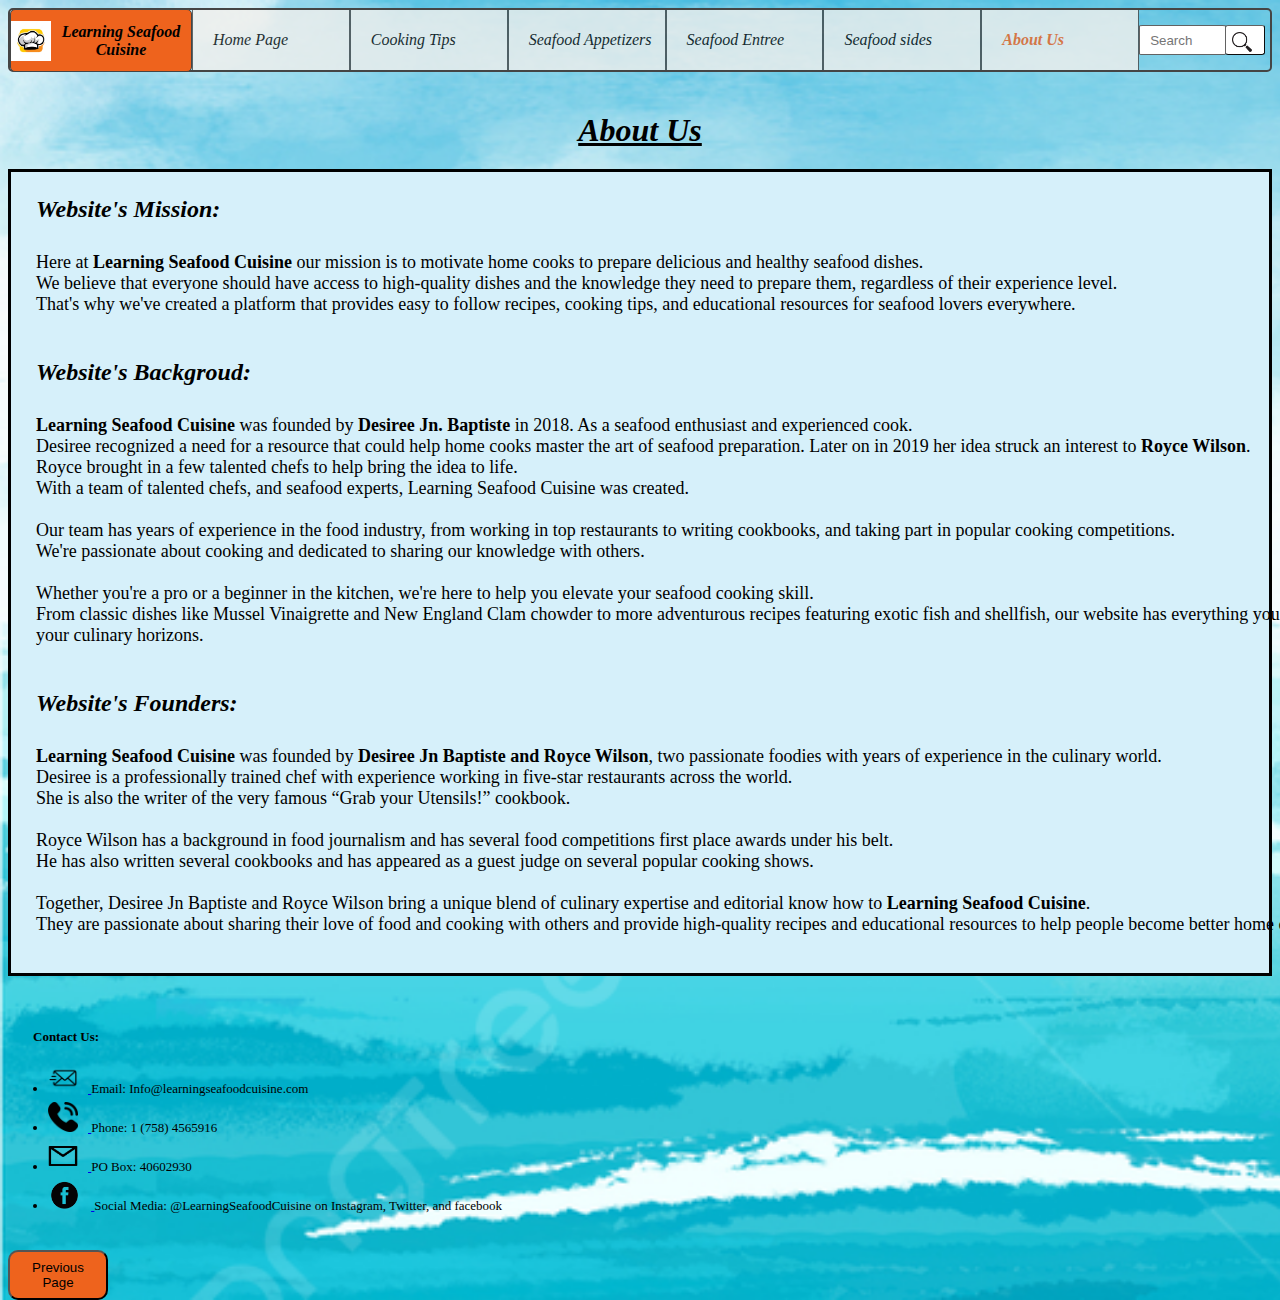
<file: html-pages/About-Us.html>
<!DOCTYPE html>

<html>


<head>
    <!-- Adding webiste name and logo to title tab (favicon help from https://www.geeksforgeeks.org/)-->
    <Title> Learning Seafood Cuisine</Title>

    <link rel="icon" href="../icons/Logo.avif" type="image/x-icon">

    <!-- Linking Learning-to-cook's stylesheet -->
    <link rel="stylesheet" href="../css-styles/Learning-to-cook.css">
</head>

<body>

    <!-- Adding the navigation bar on the top of the page and linking the pages to their headings (divs were used to create this). -->
    <div class="header">


        <div class="Learning-Seafood-Cuisine"> <img class="logo" src="../icons/Logo.avif"> Learning Seafood Cuisine
        </div>

        <div class="HeaderPages">
            <a class="header-links" href="../index.html">Home Page</a>
        </div>

        <div class="HeaderPages">
            <a class="header-links" href="Cooking-Tips.html">Cooking Tips</a>
        </div>

        <div class="HeaderPages">
            <a class="header-links" href="Seafood-Appetizers.html">Seafood Appetizers</a>
        </div>

        <div class="HeaderPages">
            <a class="header-links" href="Seafood_Entree.html">Seafood Entree</a>
        </div>

        <div class="HeaderPages">
            <a class="header-links" href="Seafood-Sides.html">Seafood sides</a>
        </div>

        <div class="HeaderPages">
            <a class="header-link-active" href="About-Us.html">About Us</a>
        </div>

        <!-- Adding a search bar and button to the end of the navigation bar, and attaching a search image -->
        <div class="search-box">
            <input class="search-bar" type="search" placeholder="Search">
            <button class="search-button"> <img class="search-icon" src="../icons/search.jpg"> </button>
        </div>
    </div>

    <!-- Adding a page heading for About us-->
    <h1 class="Page-heading"> About Us </h1>


    <div class="aboutUs">
        <!-- Adding the mission statement with page breaks (using the p and br tags) -->
        <p class="p-heading"> Website's Mission:</p>
        <p class="para"> Here at <strong>Learning Seafood Cuisine</strong> our mission is to motivate home cooks to
            prepare delicious and healthy seafood dishes. <br> We believe that everyone should have access to
            high-quality dishes and the knowledge they need to prepare them, regardless of their experience level.
            <br>That's why we've created a platform that provides easy to follow recipes, cooking tips, and educational
            resources for seafood lovers everywhere.
        </p>
        <!-- Adding the websites Background information heading using p tag -->
        <p class="p-heading">Website's Backgroud:</p>
        <p>
            <!--Adding the website's background information using pre tag to add spaces between text-->
        <pre class="para"><strong>Learning Seafood Cuisine</strong> was founded by <strong>Desiree Jn. Baptiste</strong> in 2018. As a seafood enthusiast and experienced cook.  <br>Desiree recognized a need for a resource that could help home cooks master the art of seafood preparation. Later on in 2019 her idea struck an interest to <strong>Royce Wilson</strong>. <br>Royce brought in a few talented chefs to help bring the idea to life. <br>With a team of talented chefs, and seafood experts, Learning Seafood Cuisine was created.

Our team has years of experience in the food industry, from working in top restaurants to writing cookbooks, and taking part in popular cooking competitions. <br>We're passionate about cooking and dedicated to sharing our knowledge with others.
                
Whether you're a pro or a beginner in the kitchen, we're here to help you elevate your seafood cooking skill. <br>From classic dishes like Mussel Vinaigrette and New England Clam chowder to more adventurous recipes featuring exotic fish and shellfish, our website has everything you need to expand
your culinary horizons.
</pre>
        <!-- Adding the Website's founders information -->
        <p class="p-heading">Website's Founders:</p>
        <pre class="para"><strong>Learning Seafood Cuisine</strong> was founded by <strong>Desiree Jn Baptiste and Royce Wilson</strong>, two passionate foodies with years of experience in the culinary world. <br>Desiree is a professionally trained chef with experience working in five-star restaurants across the world. <br>She is also the writer of the very famous “Grab your Utensils!” cookbook.

Royce Wilson has a background in food journalism and has several food competitions first place awards under his belt. <br>He has also written several cookbooks and has appeared as a guest judge on several popular cooking shows.
            
Together, Desiree Jn Baptiste and Royce Wilson bring a unique blend of culinary expertise and editorial know how to <strong>Learning Seafood Cuisine</strong>. <br>They are passionate about sharing their love of food and cooking with others and provide high-quality recipes and educational resources to help people become better home cooks.
</pre>


        </p>
    </div>

    <div>
        <!-- Adding the website's infomation to the bottom of the About Us page -->
        <p class="info-H"> Contact Us:
            <ul Class="page-info">
                <!-- Creating a "clickable" image to direct you to the appropriate site in a new tab -->
                <li>
                    <div>
                        <a href="mailto:info@learningseafoodcuisine.com" target="_blank"><img class="info-icon"
                                src="../icons/email.png">
                        </a>Email: Info@learningseafoodcuisine.com
                    </div>
                </li>
                <li>
                    <div> <a href="tel:17584565916" target="_blank"> <img class="info-icon" src="../icons/phone.png">
                        </a>Phone: 1 (758) 4565916</div>
                </li>
                <li>
                    <div> <a href="https://www.google.com/search?rlz=1C1GCEU_enLC995LC995&tbm=lcl&sxsrf=APwXEddNYqx7tuVM5U7M5KtulguYFEGw9g:1682538663374&q=Vieux+Fort+Post+Office&rflfq=1&num=20&stick=[base64]&ved=2ahUKEwjz2Ob6qMj-AhX7D1kFHSYrC3YQjHJ6BAh1EAs&rldimm=6995845252441875192#rlfi=hd:;si:6995845252441875192,l,ChZWaWV1eCBGb3J0IFBvc3QgT2ZmaWNlWhwYAhgDIhZ2aWV1eCBmb3J0IHBvc3Qgb2ZmaWNlkgELcG9zdF9vZmZpY2WqAT8QATIfEAEiG6y5Qru4xXvjOQz1gDLoyfXjlqvPgDSQcSRJSDIaEAIiFnZpZXV4IGZvcnQgcG9zdCBvZmZpY2U;mv:[[14.103425699999999,-60.8906852],[13.701616099999999,-61.0589713]]"
                            target="_blank"> <img class="info-icon" src="../icons/poBox2.png"> </a> PO Box: 40602930</div>
                </li>
                <li>
                    <div>
                        <a href="https://www.facebook.com/" target="_blank">
                            <img class="info-icon" src="../icons/facebook-icon.png">
                        </a>
                        Social Media: @LearningSeafoodCuisine on Instagram, Twitter, and facebook
                    </div>
                </li>
            </ul>
        </p>
    </div>



    <div>
        <!-- Adding the previous page button (because this is the last page) and links to the Seafood Sides page -->
        <button Class="previouspage-Button"> <a class="nextpage-text" href="Seafood-Sides.html"> Previous Page</a>
        </button>
    </div>

</body>

</html>
</file>
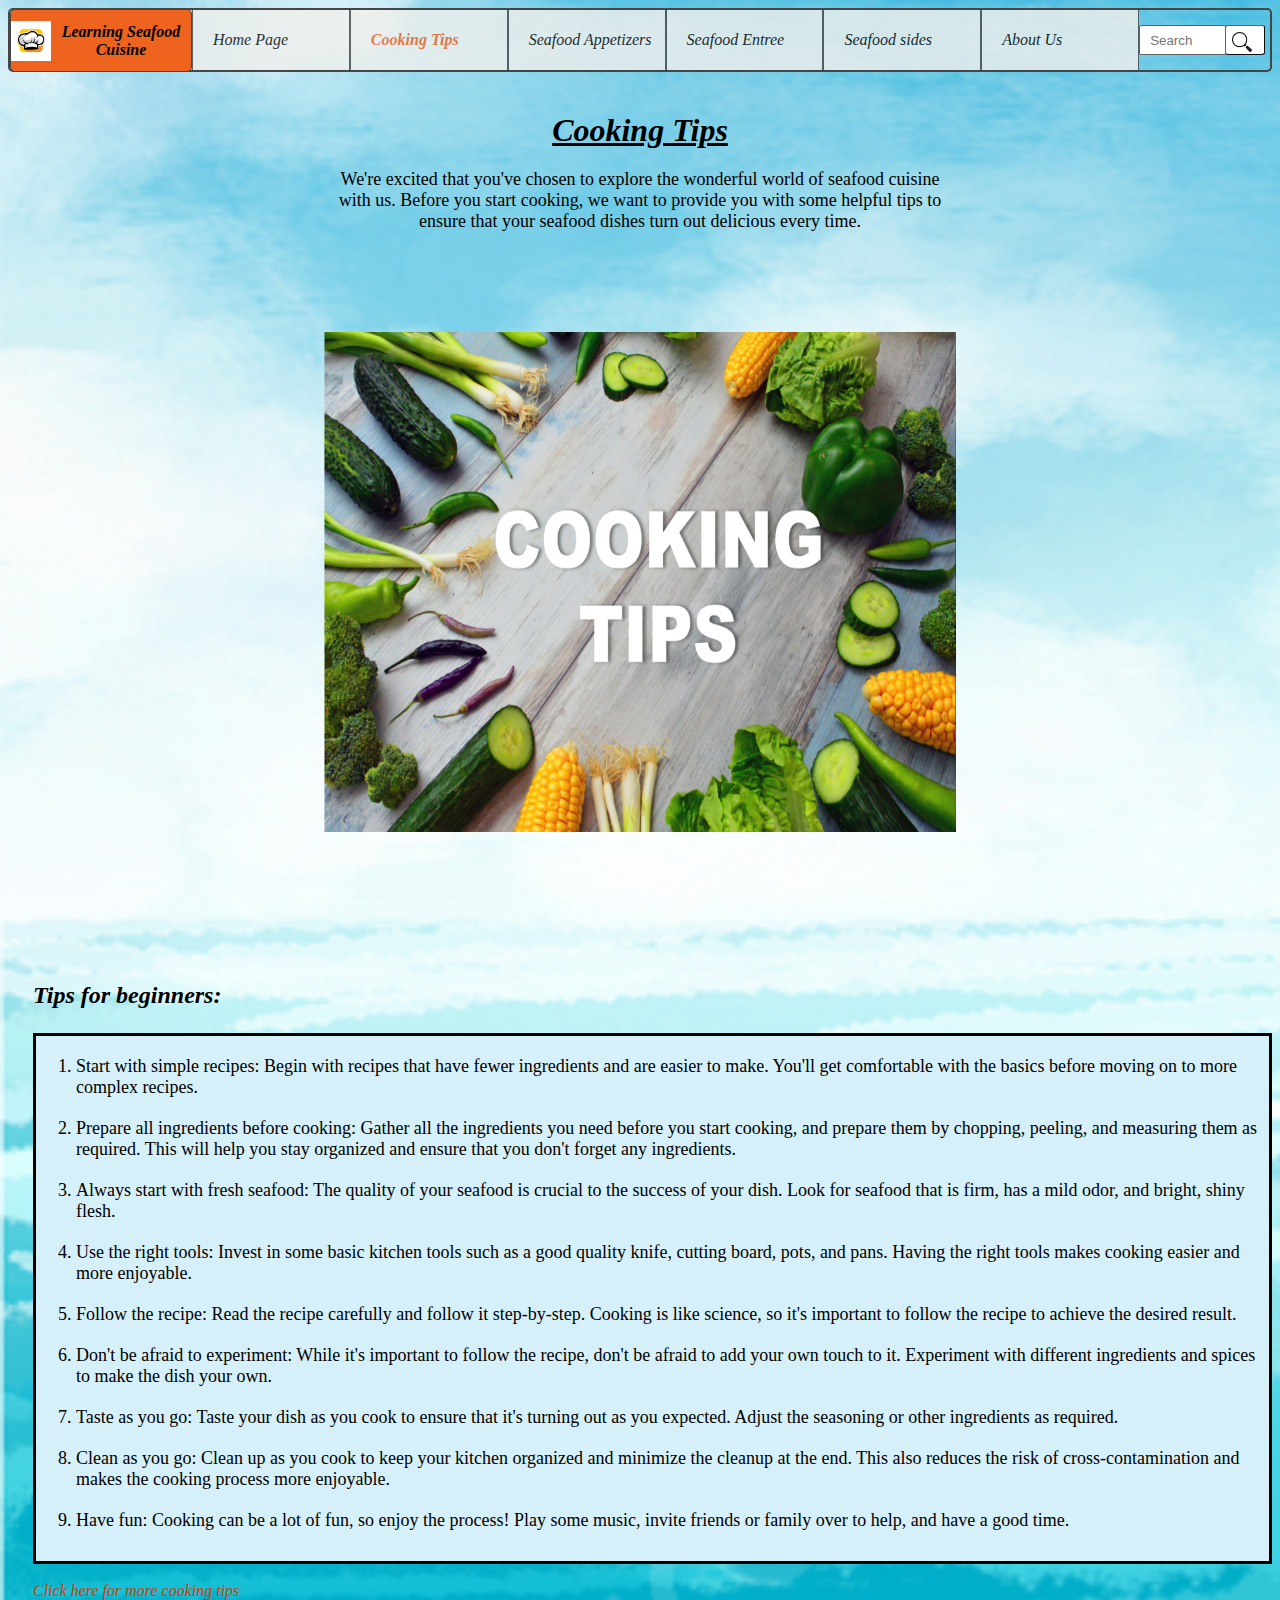
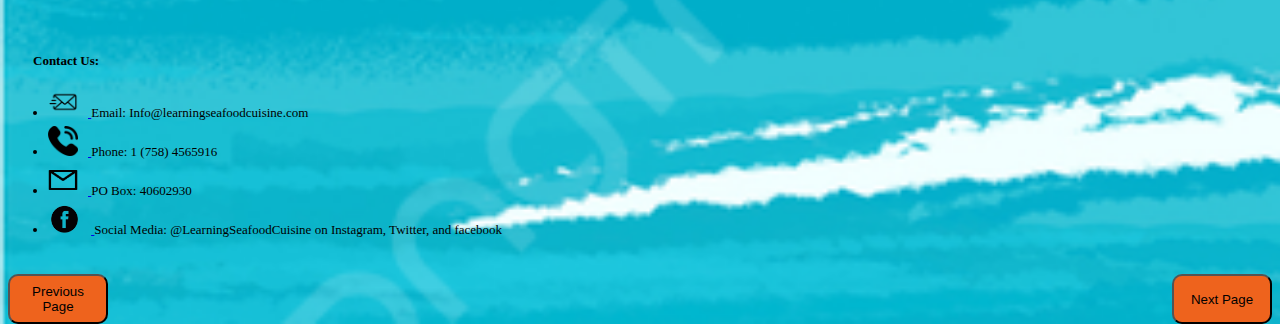
<file: html-pages/Cooking-Tips.html>
<!DOCTYPE html>

<html>


<head>
    <!-- Adding webiste name and logo to title tab (favicon help from https://www.geeksforgeeks.org/)-->
    <Title> Learning Seafood Cuisine</Title>

    <link rel="icon" href="../icons/Logo.avif" type="image/x-icon">

    <!-- linking Learning-to-cook's stylesheet -->
    <link rel="stylesheet" href="../css-styles/Learning-to-cook.css">


</head>

<body>

    <!-- Adding the navigation bar on the top of the page and linking the pages to their headings (divs were used to create this). -->
    <div class="header">


        <div class="Learning-Seafood-Cuisine"> <img class="logo" src="../icons/Logo.avif"> Learning Seafood Cuisine
        </div>

        <div class="HeaderPages">
            <a class="header-links" href="../index.html">Home Page</a>
        </div>

        <div class="HeaderPages">
            <a class="header-link-active" href="Cooking-Tips.html">Cooking Tips</a>
        </div>

        <div class="HeaderPages">
            <a class="header-links" href="Seafood-Appetizers.html">Seafood Appetizers</a>
        </div>

        <div class="HeaderPages">
            <a class="header-links" href="Seafood_Entree.html">Seafood Entree</a>
        </div>

        <div class="HeaderPages">
            <a class="header-links" href="Seafood-Sides.html">Seafood sides</a>
        </div>

        <div class="HeaderPages">
            <a class="header-links" href="About-Us.html">About Us</a>
        </div>

        <!-- Adding a search bar and button to the end of the navigation bar, and attaching a search image -->
        <div class="search-box">
            <input class="search-bar" type="search" placeholder="Search">
            <button class="search-button"> <img class="search-icon" src="../icons/search.jpg"> </button>
        </div>
    </div>

    <!-- Adding a page heading for Cooking Tips-->
    <h1 class="Page-heading"> Cooking Tips </h1>

    <div class="CT-page">

        <div>
            <!-- Adding a Welcome message to the page, class is called welcome message -->
            <p class="Welcome-message"> We're excited that you've chosen to explore the wonderful world of seafood
                cuisine with us. Before you start cooking, we want to provide you with some helpful tips to ensure that
                your seafood dishes turn out delicious every time.</p>
        </div>

        <div>
            <!-- Adding cooking tips picture to the page -->
            <img class="CT-IMGs" src="../icons/Ctips-icon.png">
        </div>

        <div>
            <!-- List of cooking tips heading -->
            <p class="p-heading">Tips for beginners:</p>
            <!-- Adding the tips to the page using an ordered list tag and li tag to add numbering to the tips -->
            <ol class="tips">
                <li class="li">Start with simple recipes: Begin with recipes that have fewer ingredients and are easier
                    to make. You'll get comfortable with the basics before moving on to more complex recipes.</li>
                <li class="li">Prepare all ingredients before cooking: Gather all the ingredients you need before you
                    start cooking, and prepare them by chopping, peeling, and measuring them as required. This will help
                    you stay organized and ensure that you don't forget any ingredients.</li>
                <li class="li"> Always start with fresh seafood: The quality of your seafood is crucial to the success
                    of your dish. Look for seafood that is firm, has a mild odor, and bright, shiny flesh.</li>
                <li class="li">Use the right tools: Invest in some basic kitchen tools such as a good quality knife,
                    cutting board, pots, and pans. Having the right tools makes cooking easier and more enjoyable. </li>
                <li class="li"> Follow the recipe: Read the recipe carefully and follow it step-by-step. Cooking is like
                    science, so it's important to follow the recipe to achieve the desired result.</li>
                <li class="li">Don't be afraid to experiment: While it's important to follow the recipe, don't be afraid
                    to add your own touch to it. Experiment with different ingredients and spices to make the dish your
                    own.</li>
                <li class="li"> Taste as you go: Taste your dish as you cook to ensure that it's turning out as you
                    expected. Adjust the seasoning or other ingredients as required.</li>
                <li class="li">Clean as you go: Clean up as you cook to keep your kitchen organized and minimize the
                    cleanup at the end. This also reduces the risk of cross-contamination and makes the cooking process
                    more enjoyable.</li>
                <li class="li">Have fun: Cooking can be a lot of fun, so enjoy the process! Play some music, invite
                    friends or family over to help, and have a good time.</li>
            </ol>

            <!-- Linking the alert script for external website -->
            <script src="../scripts/Alert"></script>
            <!-- Adding the more tips website page (https://www.johnsoulesfoods.com/blog/cooking-tips-for-beginners/) to the cooking tips webpage -->
            <a onclick="newPage()" class="more-tips"
                href="https://www.johnsoulesfoods.com/blog/cooking-tips-for-beginners/" target="_blank"> Click here for
                more cooking tips</a>

            <!-- Adding the website's infomation to the bottom of the cooking tips page -->
            <p class="info-H"> Contact Us:
            <ul Class="page-info">
                <!-- Creating a "clickable" image to direct you to the appropriate site in a new tab -->
                <li>
                    <div>
                        <a href="mailto:info@learningseafoodcuisine.com" target="_blank"><img class="info-icon"
                                src="../icons/email.png">
                        </a>Email: Info@learningseafoodcuisine.com
                    </div>
                </li>
                <li>
                    <div> <a href="tel:17584565916" target="_blank"> <img class="info-icon" src="../icons/phone.png">
                        </a>Phone: 1 (758) 4565916</div>
                </li>
                <li>
                    <div> <a href="https://www.google.com/search?rlz=1C1GCEU_enLC995LC995&tbm=lcl&sxsrf=APwXEddNYqx7tuVM5U7M5KtulguYFEGw9g:1682538663374&q=Vieux+Fort+Post+Office&rflfq=1&num=20&stick=[base64]&ved=2ahUKEwjz2Ob6qMj-AhX7D1kFHSYrC3YQjHJ6BAh1EAs&rldimm=6995845252441875192#rlfi=hd:;si:6995845252441875192,l,ChZWaWV1eCBGb3J0IFBvc3QgT2ZmaWNlWhwYAhgDIhZ2aWV1eCBmb3J0IHBvc3Qgb2ZmaWNlkgELcG9zdF9vZmZpY2WqAT8QATIfEAEiG6y5Qru4xXvjOQz1gDLoyfXjlqvPgDSQcSRJSDIaEAIiFnZpZXV4IGZvcnQgcG9zdCBvZmZpY2U;mv:[[14.103425699999999,-60.8906852],[13.701616099999999,-61.0589713]]"
                            target="_blank"> <img class="info-icon" src="../icons/poBox2.png"> </a> PO Box: 40602930
                    </div>
                </li>
                <li>
                    <div>
                        <a href="https://www.facebook.com/" target="_blank">
                            <img class="info-icon" src="../icons/facebook-icon.png">
                        </a>
                        Social Media: @LearningSeafoodCuisine on Instagram, Twitter, and facebook
                    </div>
                </li>
            </ul>
            </p>
        </div>


        <!-- Adding the nextpage and previouspage button and link to the cooking tips page -->
        <button Class="previouspage-Button"> <a class="nextpage-text" href="../index.html"> Previous Page</a> </button>
        <button Class="nextpage-Button"> <a class="nextpage-text" href="Seafood-Appetizers.html"> Next Page</a>
        </button>
    </div>
</body>

</html>
</file>
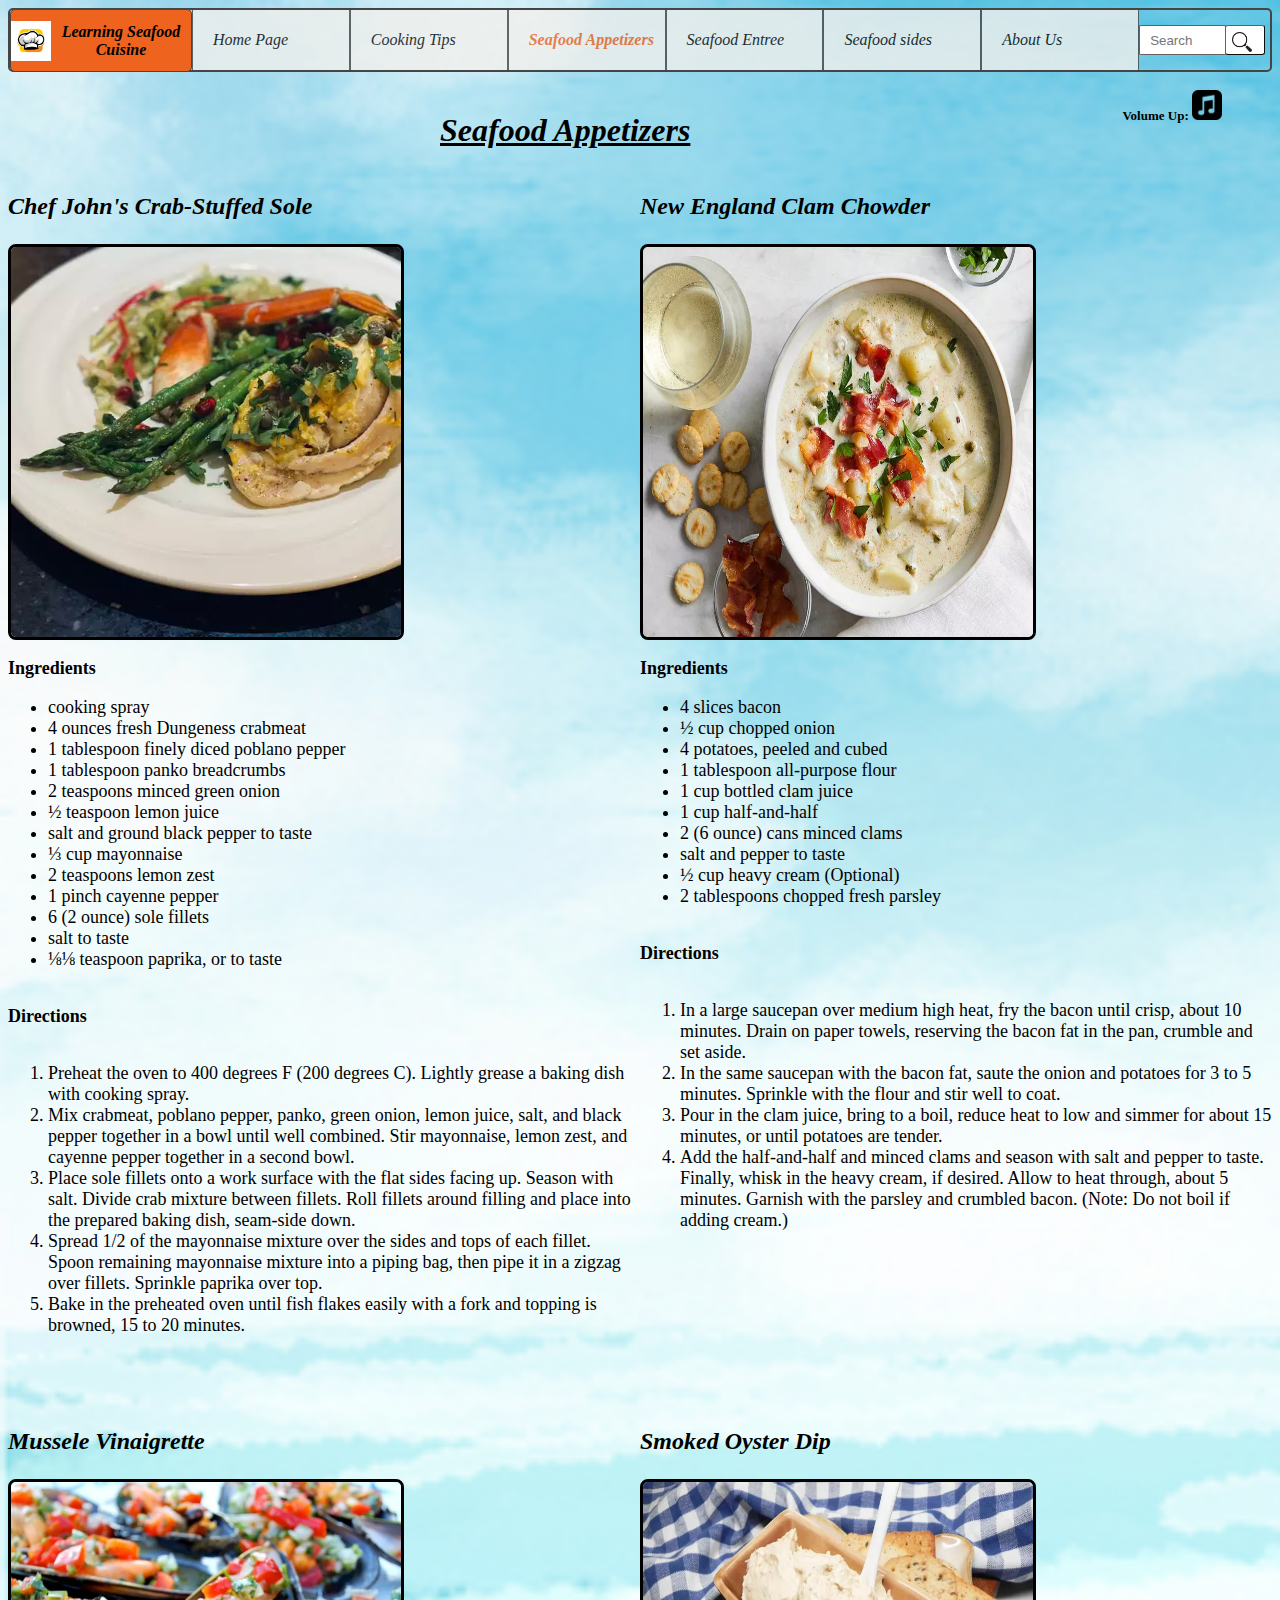
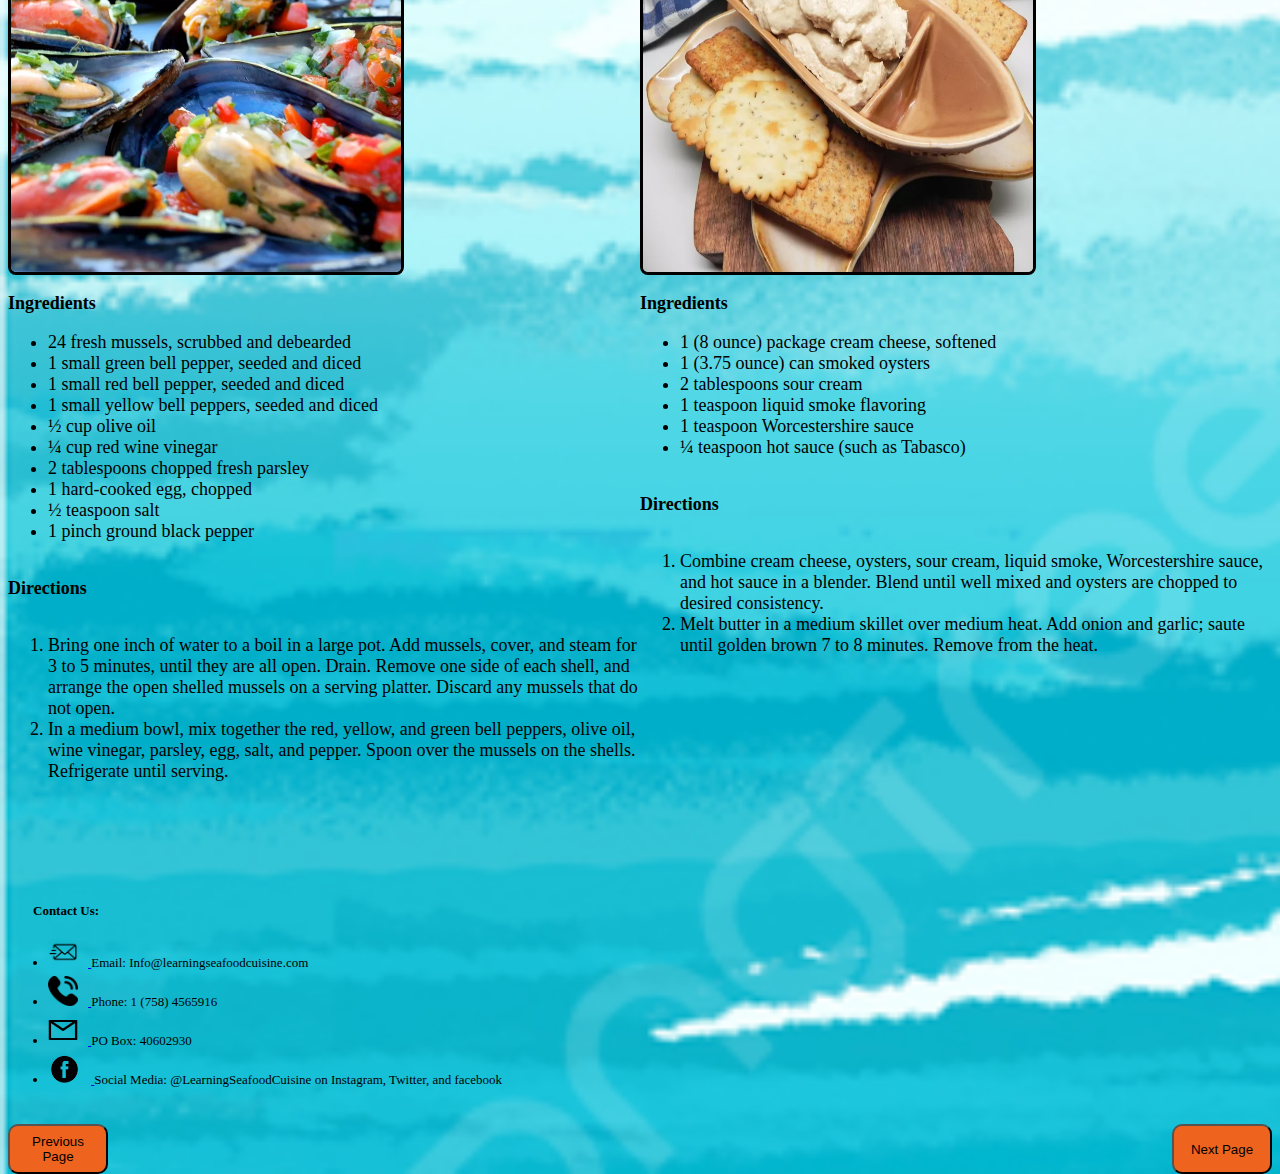
<file: html-pages/Seafood-Appetizers.html>
<!DOCTYPE html>

<html>


<head>
    <!-- Adding webiste name and logo to title tab (favicon help from https://www.geeksforgeeks.org/) -->
    <Title> Learning Seafood Cuisine</Title>

    <link rel="icon" href="../icons/Logo.avif" type="image/x-icon">

    <!-- Adding Learning-to-cook's stylesheet -->
    <link rel="stylesheet" href="../css-styles/Learning-to-cook.css">

</head>

<!--Adding audio to the recipe page that starts when the page is clicked-->
<body onclick="document.getElementById('audio').play()">

    <!-- Adding the audio to the page. Also setting the audio controller to be hidden and loop when the song ends-->
    <audio autoplay hidden loop id="audio">
        <source src="../media/for-food-99185.mp3" type="audio/mpeg" />
    </audio>
    <nav>
        <!-- Adding the navigation bar on the top of the page and linking the pages to their headings (divs were used to create this). -->
        <div class="header">


            <div class="Learning-Seafood-Cuisine"> <img class="logo" src="../icons/Logo.avif"> Learning Seafood Cuisine
            </div>

            <div class="HeaderPages">
                <a class="header-links" href="../index.html">Home Page</a>
            </div>

            <div class="HeaderPages">
                <a class="header-links" href="Cooking-Tips.html">Cooking Tips</a>
            </div>

            <div class="HeaderPages">
                <a class="header-link-active" href="Seafood-Appetizers.html">Seafood Appetizers</a>
            </div>

            <div class="HeaderPages">
                <a class="header-links" href="Seafood_Entree.html">Seafood Entree</a>
            </div>

            <div class="HeaderPages">
                <a class="header-links" href="Seafood-Sides.html">Seafood sides</a>
            </div>

            <div class="HeaderPages">
                <a class="header-links" href="About-Us.html">About Us</a>
            </div>

            <!-- Adding a search bar and button to the end of the navigation bar, and attaching a search image -->
            <div class="search-box">
                <input class="search-bar" type="search" placeholder="Search">
                <button class="search-button"> <img class="search-icon" src="../icons/search.jpg"> </button>
            </div>
        </div>
    </nav>
    <!--Music indicator messgae-->
    <p class="music"> Volume Up:   <img class="info-icon" src="../icons/music-icon6.png"></p>
    
    <!-- Adding a page heading for the Seafood appetizers -->
    <h1 class="Page-heading"> Seafood Appetizers </h1>

    <!-- Creating the div box to place all recipes on the appetizers page, and creating an id to get the recipes from the javascript code-->
    <div id="appetizers_recipies" class="all_recipies">
        <!--Adding the div to arrange all recipes in rows-->
        <div class="First-Row">
            <!--Creating a div to hold the recipe text-->
            <div class="recipe">

            </div>
        </div>
    </div>
    <!-- Linking my javascript page with all the recipes -->
    <script src="../scripts/appetizers.js"></script>

    <!-- Adding the contact information at the bottom of the page -->
    <p class="info-H"> Contact Us:
    <ul Class="page-info">
        <!-- Creating a "clickable" image to direct you to the appropriate site in a new tab -->
        <li>
            <div>
                <a href="mailto:info@learningseafoodcuisine.com" target="_blank"><img class="info-icon"
                        src="../icons/email.png">
                </a>Email: Info@learningseafoodcuisine.com
            </div>
        </li>
        <li>
            <div> <a href="tel:17584565916" target="_blank"> <img class="info-icon" src="../icons/phone.png">
                </a>Phone: 1 (758) 4565916</div>
        </li>
        <li>
            <div> <a href="https://www.google.com/search?rlz=1C1GCEU_enLC995LC995&tbm=lcl&sxsrf=APwXEddNYqx7tuVM5U7M5KtulguYFEGw9g:1682538663374&q=Vieux+Fort+Post+Office&rflfq=1&num=20&stick=[base64]&ved=2ahUKEwjz2Ob6qMj-AhX7D1kFHSYrC3YQjHJ6BAh1EAs&rldimm=6995845252441875192#rlfi=hd:;si:6995845252441875192,l,ChZWaWV1eCBGb3J0IFBvc3QgT2ZmaWNlWhwYAhgDIhZ2aWV1eCBmb3J0IHBvc3Qgb2ZmaWNlkgELcG9zdF9vZmZpY2WqAT8QATIfEAEiG6y5Qru4xXvjOQz1gDLoyfXjlqvPgDSQcSRJSDIaEAIiFnZpZXV4IGZvcnQgcG9zdCBvZmZpY2U;mv:[[14.103425699999999,-60.8906852],[13.701616099999999,-61.0589713]]"
                    target="_blank"> <img class="info-icon" src="../icons/poBox2.png"> </a> PO Box: 40602930</div>
        </li>
        <li>
            <div>
                <a href="https://www.facebook.com/" target="_blank">
                    <img class="info-icon" src="../icons/facebook-icon.png">
                </a>
                Social Media: @LearningSeafoodCuisine on Instagram, Twitter, and facebook
            </div>
        </li>
    </ul>
    </p>

    <!-- Adding the next and previous page buttons at the bottom of the page-->
    <div>
        <button Class="previouspage-Button"> <a class="nextpage-text" href="Cooking-Tips.html"> Previous Page</a>
        </button>
        <button Class="nextpage-Button"> <a class="nextpage-text" href="Seafood_Entree.html"> Next Page</a> </button>
    </div>

</body>

</html>
</file>
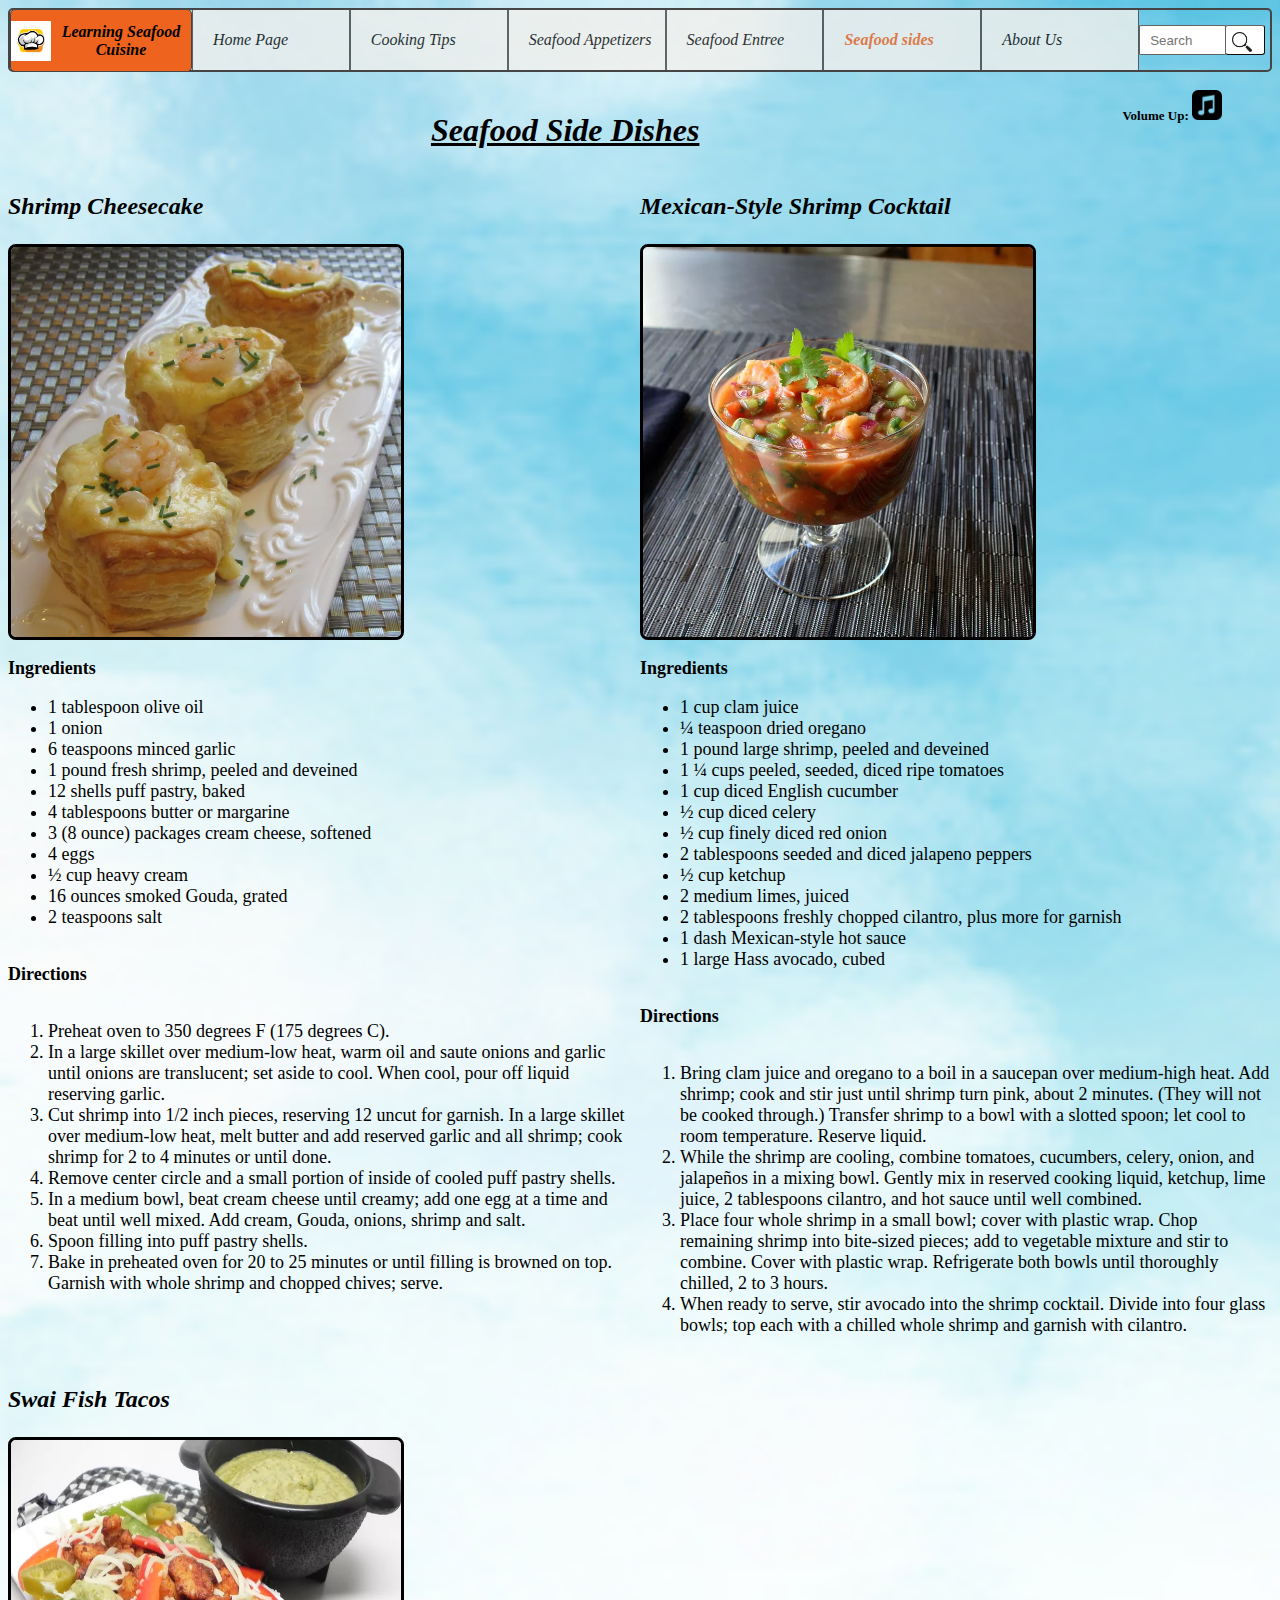
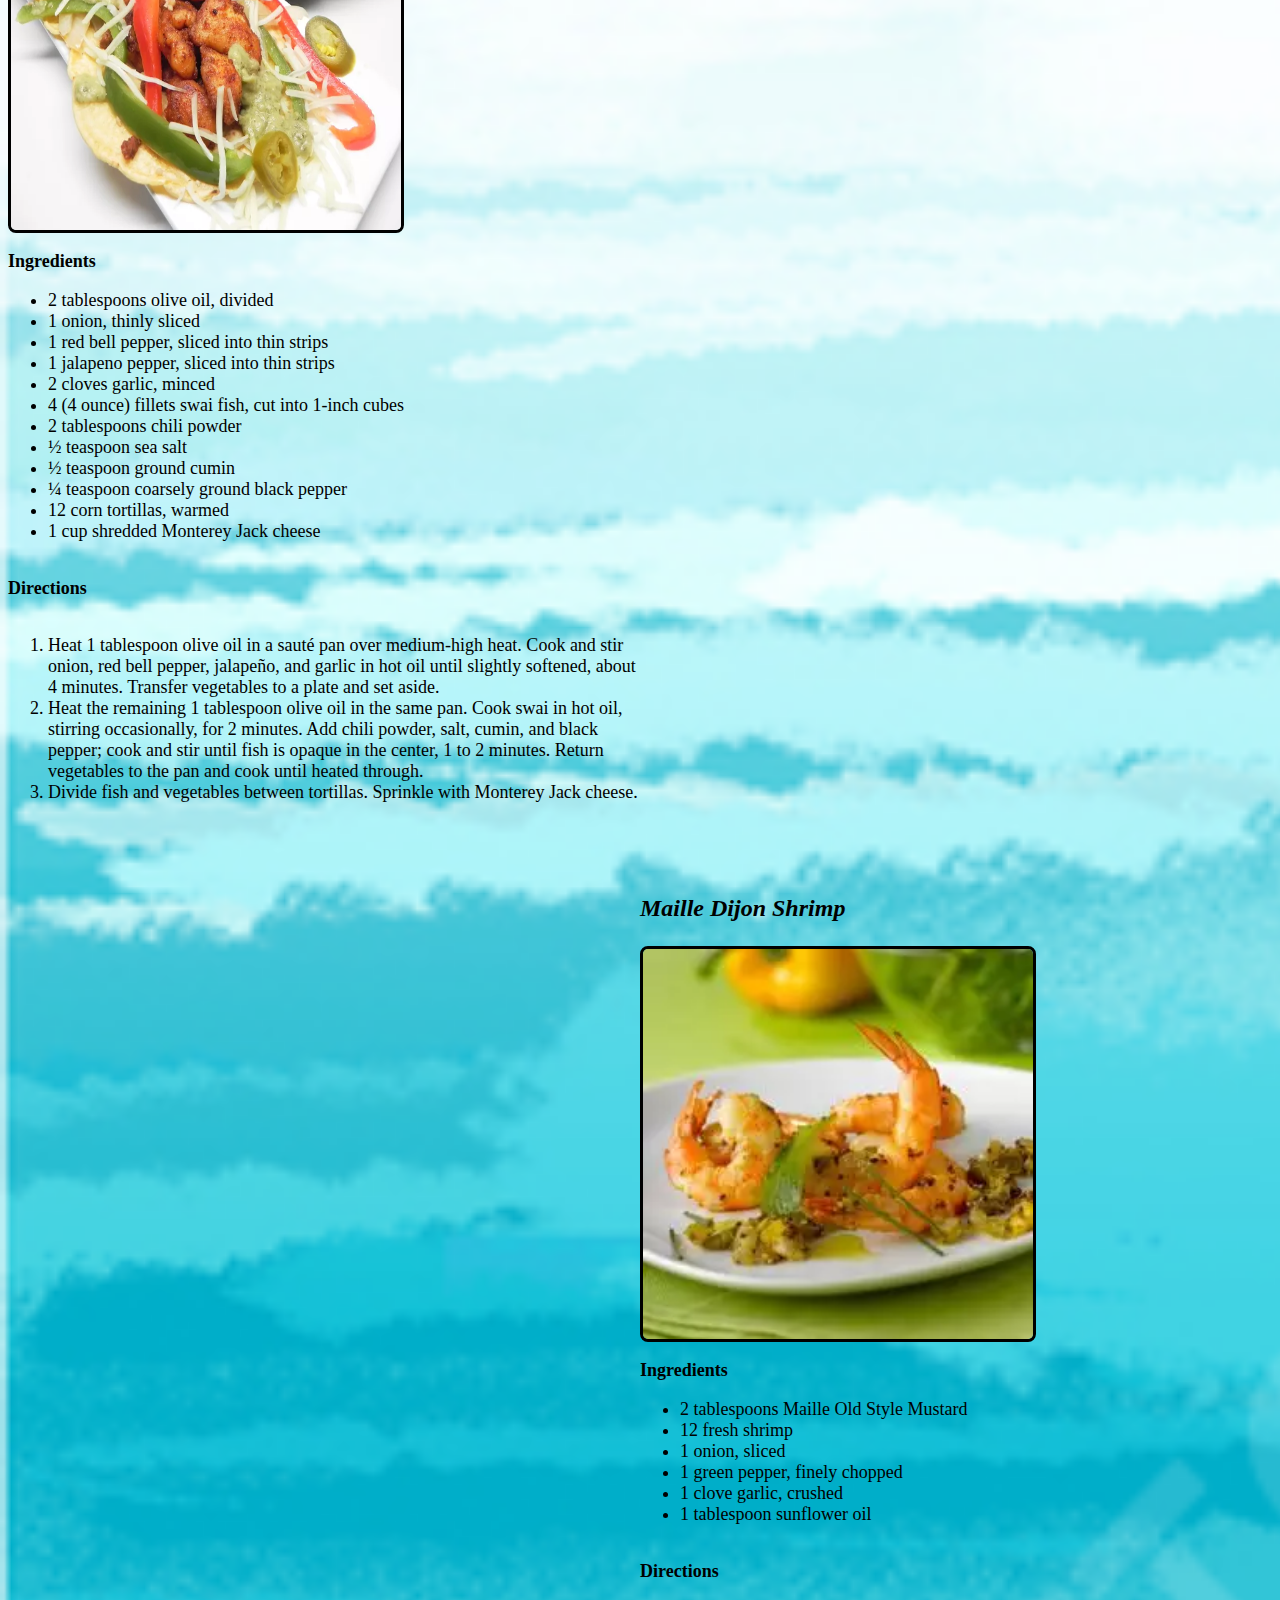
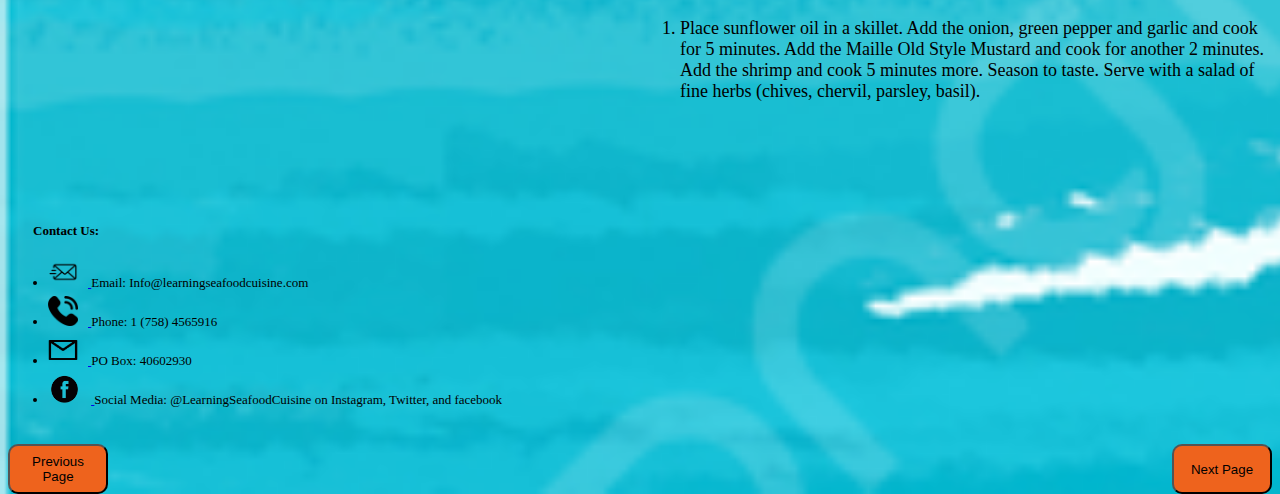
<file: html-pages/Seafood-Sides.html>
<!DOCTYPE html>

<html>


<head>
    <!-- Adding webiste name and logo to title tab (favicon help from https://www.geeksforgeeks.org/) -->
    <Title> Learning Seafood Cuisine</Title>

    <link rel="icon" href="../icons/Logo.avif" type="image/x-icon">

    <!-- Adding Learning-to-cook's stylesheet -->
    <link rel="stylesheet" href="../css-styles/Learning-to-cook.css">

</head>

<!--Adding audio to the recipe page that starts when the page is clicked-->
<body onclick="document.getElementById('audio').play()">

    <!-- Adding the audio to the page. Also setting the audio controller to be hidden and loop when the song ends-->
    <audio autoplay hidden loop id="audio">
        <source src="../media/for-food-99185.mp3" type="audio/mpeg" />
    </audio>
    <nav>
        <!-- Adding the navigation bar on the top of the page and linking the pages to their headings (divs were used to create this). -->
        <div class="header">


            <div class="Learning-Seafood-Cuisine"> <img class="logo" src="../icons/Logo.avif"> Learning Seafood Cuisine
            </div>

            <div class="HeaderPages">
                <a class="header-links" href="../index.html">Home Page</a>
            </div>

            <div class="HeaderPages">
                <a class="header-links" href="Cooking-Tips.html">Cooking Tips</a>
            </div>

            <div class="HeaderPages">
                <a class="header-links" href="Seafood-Appetizers.html">Seafood Appetizers</a>
            </div>

            <div class="HeaderPages">
                <a class="header-links" href="Seafood_Entree.html">Seafood Entree</a>
            </div>

            <div class="HeaderPages">
                <a class="header-link-active" href="Seafood-Sides.html">Seafood sides</a>
            </div>

            <div class="HeaderPages">
                <a class="header-links" href="About-Us.html">About Us</a>
            </div>

            <!-- Adding a search bar and button to the end of the navigation bar, and attaching a search image -->
            <div class="search-box">
                <input class="search-bar" type="search" placeholder="Search">
                <button class="search-button"> <img class="search-icon" src="../icons/search.jpg"> </button>
            </div>
        </div>
    </nav>

    <!--Music indicator messgae-->
    <p class="music"> Volume Up:   <img class="info-icon" src="../icons/music-icon6.png"></p>
    
    <!-- Adding a page heading for the Seafood Side Dishes -->
    <h1 class="Page-heading"> Seafood Side Dishes </h1>

    <!-- Creating the div box to place all recipes on the Side Dishes page, and creating an id to get the recipes from the javascript code-->
    <div id="side_recipies" class="all_recipies">
        <!--Adding the div to arrange all recipes in rows-->
        <div class="First-Row">
            <!--Creating a div to hold the recipe text-->
            <div class="recipe">

            </div>
        </div>
    </div>

    <!-- Linking my javascript page with all the recipes -->
    <script src="../scripts/sides.js"></script>

    <!-- Adding the contact information at the bottom of the page -->
    <p class="info-H"> Contact Us:
    <ul Class="page-info">
        <!-- Creating a "clickable" image to direct you to the appropriate site in a new tab -->
        <li>
            <div>
                <a href="mailto:info@learningseafoodcuisine.com" target="_blank"><img class="info-icon"
                        src="../icons/email.png">
                </a>Email: Info@learningseafoodcuisine.com
            </div>
        </li>
        <li>
            <div> <a href="tel:17584565916" target="_blank"> <img class="info-icon" src="../icons/phone.png">
                </a>Phone: 1 (758) 4565916</div>
        </li>
        <li>
            <div> <a href="https://www.google.com/search?rlz=1C1GCEU_enLC995LC995&tbm=lcl&sxsrf=APwXEddNYqx7tuVM5U7M5KtulguYFEGw9g:1682538663374&q=Vieux+Fort+Post+Office&rflfq=1&num=20&stick=[base64]&ved=2ahUKEwjz2Ob6qMj-AhX7D1kFHSYrC3YQjHJ6BAh1EAs&rldimm=6995845252441875192#rlfi=hd:;si:6995845252441875192,l,ChZWaWV1eCBGb3J0IFBvc3QgT2ZmaWNlWhwYAhgDIhZ2aWV1eCBmb3J0IHBvc3Qgb2ZmaWNlkgELcG9zdF9vZmZpY2WqAT8QATIfEAEiG6y5Qru4xXvjOQz1gDLoyfXjlqvPgDSQcSRJSDIaEAIiFnZpZXV4IGZvcnQgcG9zdCBvZmZpY2U;mv:[[14.103425699999999,-60.8906852],[13.701616099999999,-61.0589713]]"
                    target="_blank"> <img class="info-icon" src="../icons/poBox2.png"> </a> PO Box: 40602930</div>
        </li>
        <li>
            <div>
                <a href="https://www.facebook.com/" target="_blank">
                    <img class="info-icon" src="../icons/facebook-icon.png">
                </a>
                Social Media: @LearningSeafoodCuisine on Instagram, Twitter, and facebook
            </div>
        </li>
    </ul>
    </p>

    <!-- Adding the next and previous page buttons at the bottom of the page-->
    <div>
        <button Class="previouspage-Button"> <a class="nextpage-text" href="Seafood_Entree.html"> Previous Page</a>
        </button>
        <button Class="nextpage-Button"> <a class="nextpage-text" href="About-Us.html"> Next Page</a> </button>
    </div>

</body>

</html>
</file>
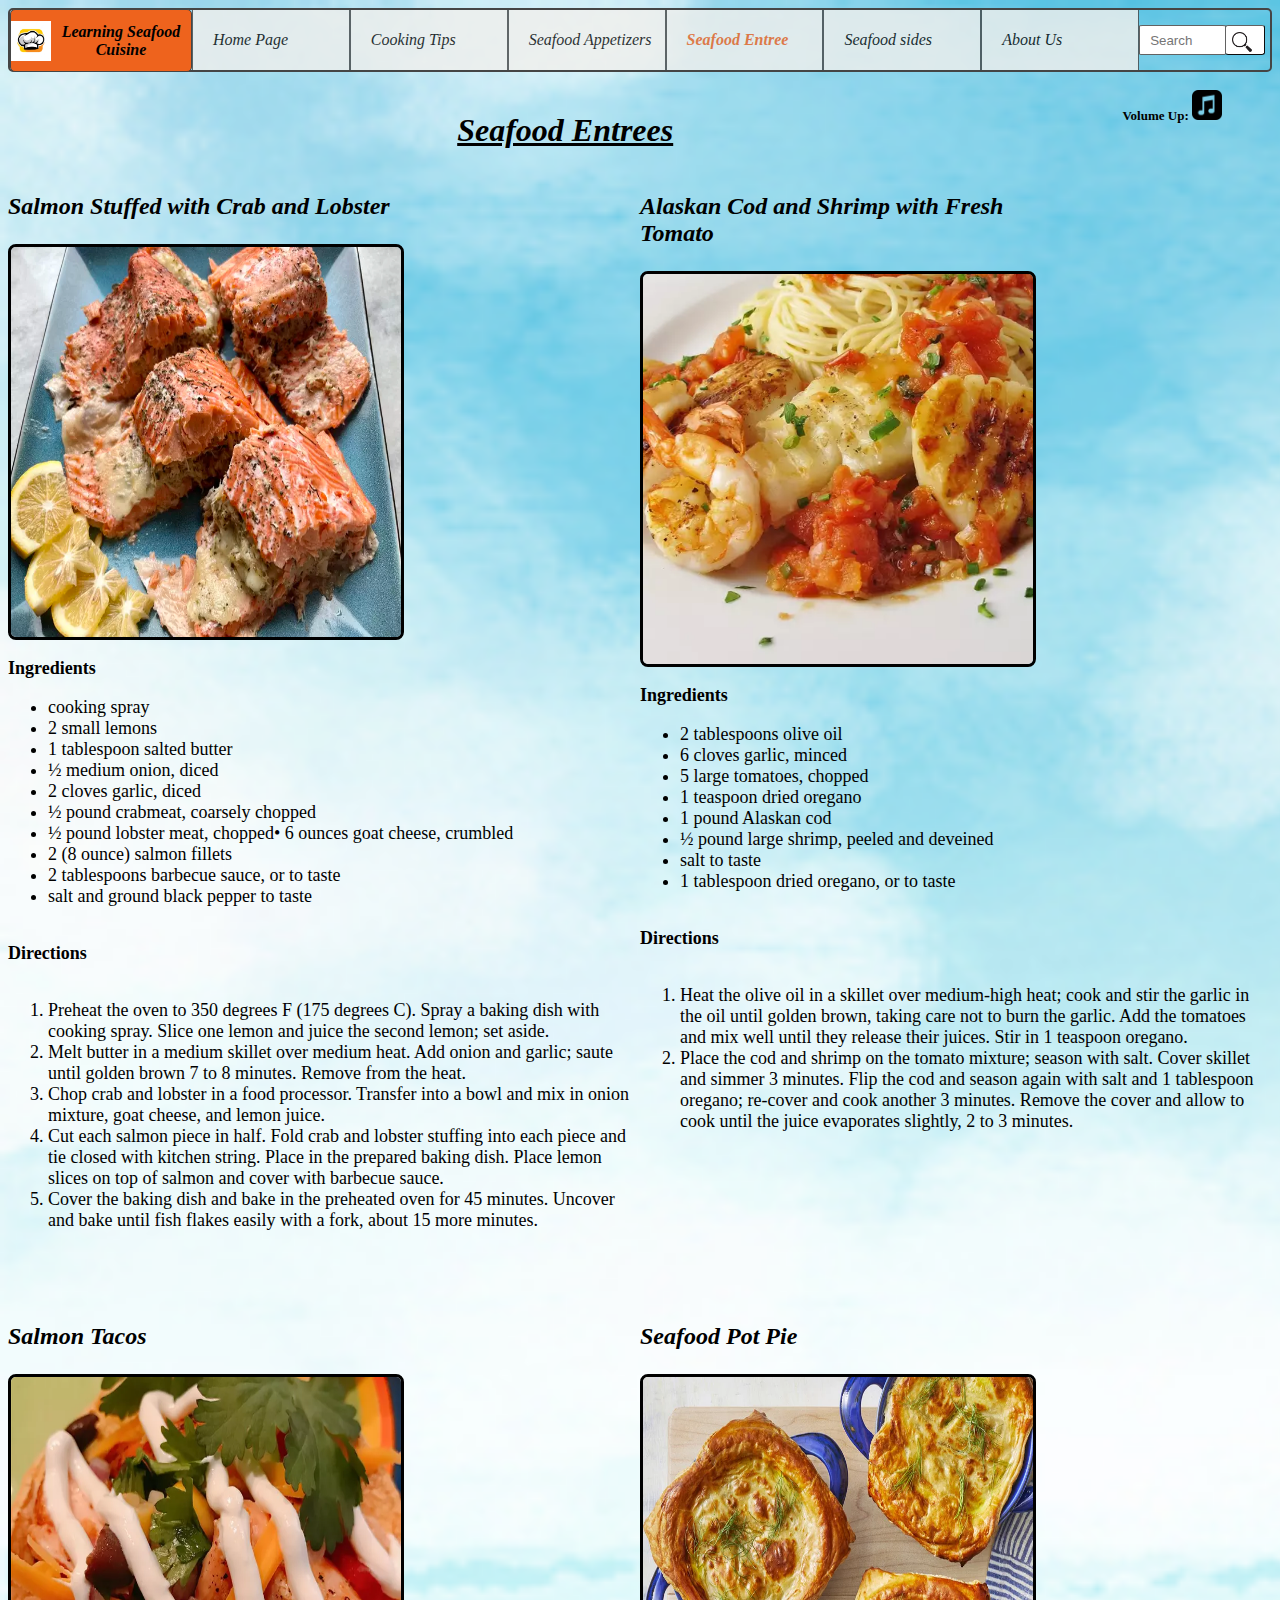
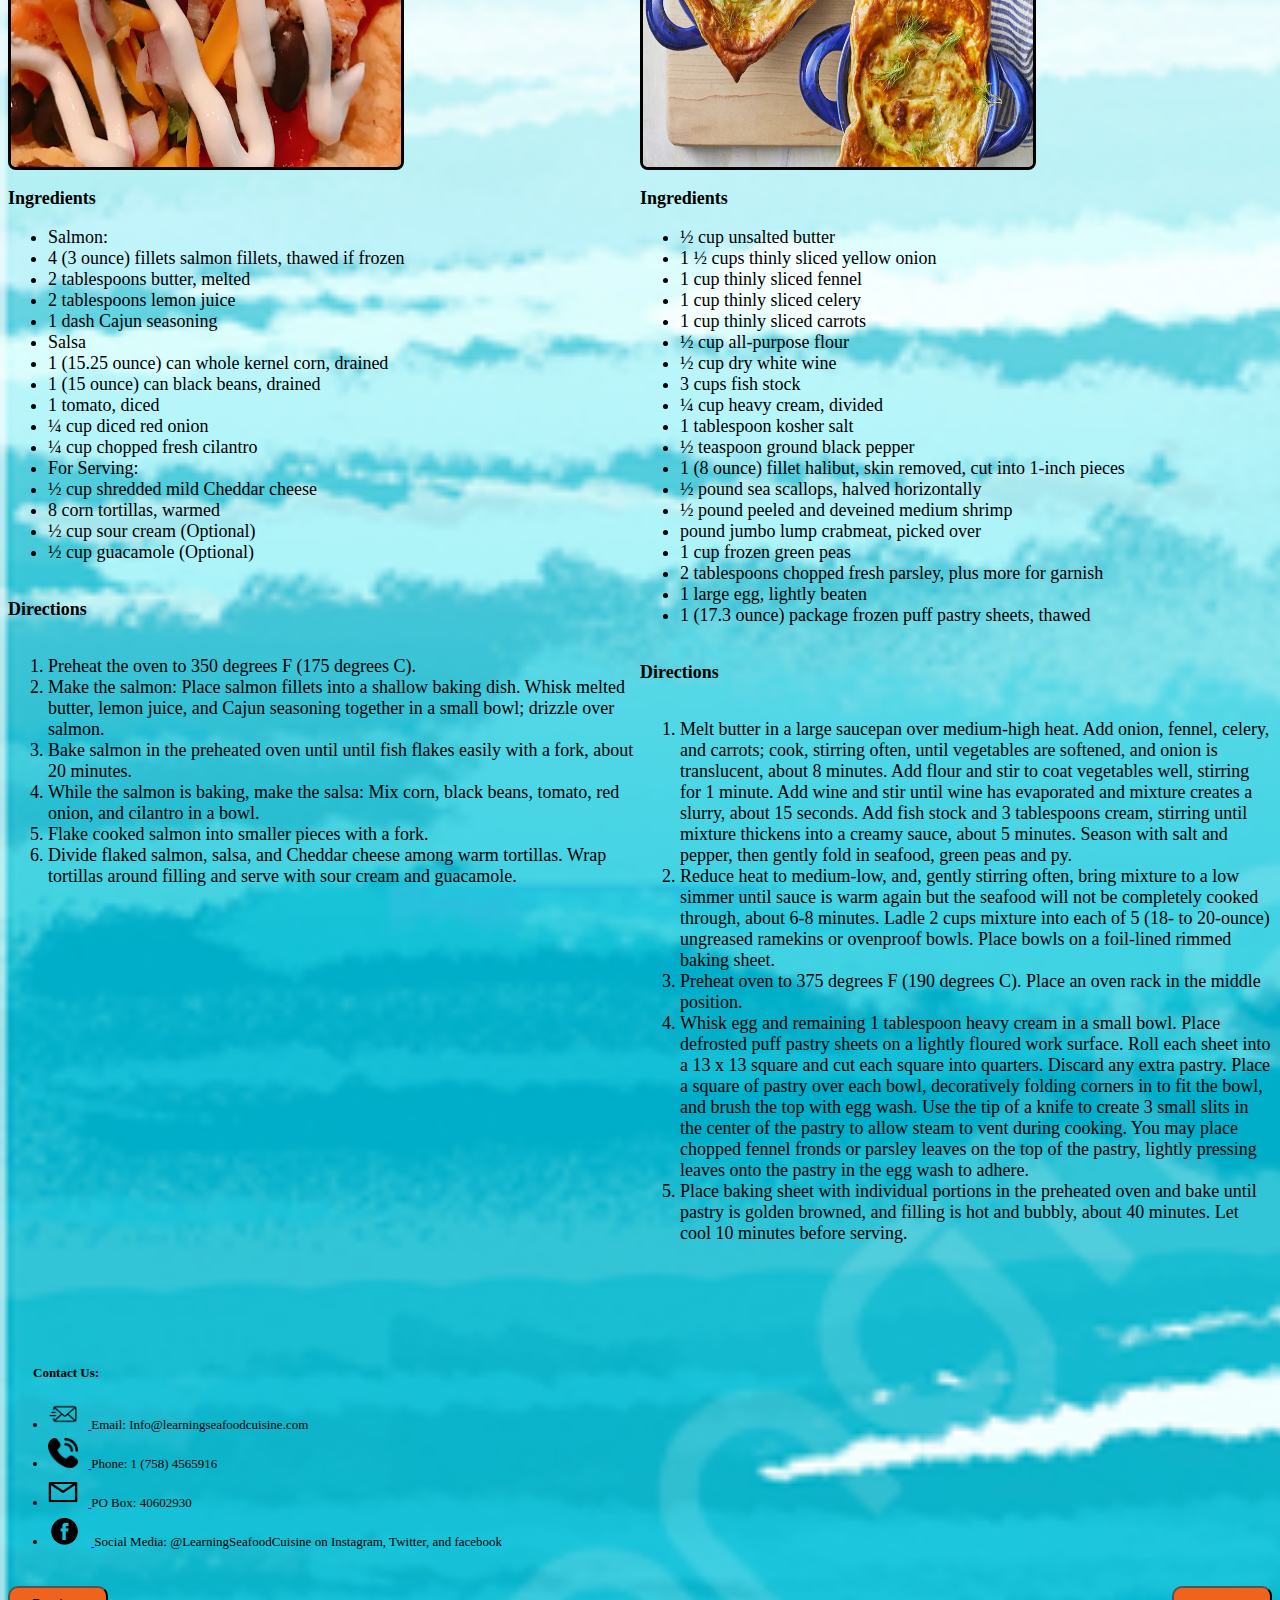
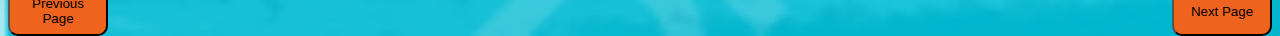
<file: html-pages/Seafood_Entree.html>
<!DOCTYPE html>

<html>

<head>
    <!-- Adding webiste name and logo to title tab (favicon help from https://www.geeksforgeeks.org/) -->
    <Title> Learning Seafood Cuisine</Title>

    <link rel="icon" href="../icons/Logo.avif" type="image/x-icon">

    <!-- Adding Learning-to-cook's stylesheet -->
    <link rel="stylesheet" href="../css-styles/Learning-to-cook.css">

</head>

<!--Adding audio to the recipe page that starts when the page is clicked-->
<body onclick="document.getElementById('audio').play()">

    <!-- Adding the audio to the page. Also setting the audio controller to be hidden and loop when the song ends-->
    <audio autoplay hidden loop id="audio">
        <source src="../media/for-food-99185.mp3" type="audio/mpeg" />
    </audio>

    <nav>
        <!-- Adding the navigation bar on the top of the page and linking the pages to their headings (divs were used to create this). -->
        <div class="header">


            <div class="Learning-Seafood-Cuisine"> <img class="logo" src="../icons/Logo.avif"> Learning Seafood Cuisine
            </div>

            <div class="HeaderPages">
                <a class="header-links" href="../index.html">Home Page</a>
            </div>


            <div class="HeaderPages">
                <a class="header-links" href="Cooking-Tips.html">Cooking Tips</a>
            </div>

            <div class="HeaderPages">
                <a class="header-links" href="Seafood-Appetizers.html">Seafood Appetizers</a>
            </div>

            <div class="HeaderPages">
                <a class="header-link-active" href="Seafood_Entree.html">Seafood Entree</a>
            </div>

            <div class="HeaderPages">
                <a class="header-links" href="Seafood-Sides.html">Seafood sides</a>
            </div>

            <div class="HeaderPages">
                <a class="header-links" href="About-Us.html">About Us</a>
            </div>

            <!-- Adding a search bar and button to the end of the navigation bar, and attaching a search image -->
            <div class="search-box">
                <input class="search-bar" type="search" placeholder="Search">
                <button class="search-button"> <img class="search-icon" src="../icons/search.jpg"> </button>
            </div>
        </div>
    </nav>
    <!--Music indicator messgae-->
    <p class="music"> Volume Up:   <img class="info-icon" src="../icons/music-icon6.png"></p>

    <!-- Adding a page heading for the Seafood Entrees -->
    <h1 class="Page-heading"> Seafood Entrees </h1>


    <!-- Creating the div box to place all recipes on the entrees page, and creating an id to get the recipes from the javascript code-->
    <div id="entree_recipies" class="all_recipies">
        <!--Adding the div to arrange all recipes in rows-->
        <div class="First-Row">
            <!--Creating a div to hold the recipe text-->
            <div class="recipe">

            </div>
        </div>
    </div>
    <!-- Linking my javascript page with all the recipes -->
    <script src="../scripts/entree.js"></script>




    <!-- Adding the contact information at the bottom of the page -->
    <p class="info-H"> Contact Us:
    <ul Class="page-info">
        <!-- Creating a "clickable" image to direct you to the appropriate site in a new tab -->
        <li>
            <div>
                <a href="mailto:info@learningseafoodcuisine.com" target="_blank"><img class="info-icon"
                        src="../icons/email.png">
                </a>Email: Info@learningseafoodcuisine.com
            </div>
        </li>
        <li>
            <div> <a href="tel:17584565916" target="_blank"> <img class="info-icon" src="../icons/phone.png">
                </a>Phone: 1 (758) 4565916</div>
        </li>
        <li>
            <div> <a href="https://www.google.com/search?rlz=1C1GCEU_enLC995LC995&tbm=lcl&sxsrf=APwXEddNYqx7tuVM5U7M5KtulguYFEGw9g:1682538663374&q=Vieux+Fort+Post+Office&rflfq=1&num=20&stick=[base64]&ved=2ahUKEwjz2Ob6qMj-AhX7D1kFHSYrC3YQjHJ6BAh1EAs&rldimm=6995845252441875192#rlfi=hd:;si:6995845252441875192,l,ChZWaWV1eCBGb3J0IFBvc3QgT2ZmaWNlWhwYAhgDIhZ2aWV1eCBmb3J0IHBvc3Qgb2ZmaWNlkgELcG9zdF9vZmZpY2WqAT8QATIfEAEiG6y5Qru4xXvjOQz1gDLoyfXjlqvPgDSQcSRJSDIaEAIiFnZpZXV4IGZvcnQgcG9zdCBvZmZpY2U;mv:[[14.103425699999999,-60.8906852],[13.701616099999999,-61.0589713]]"
                    target="_blank"> <img class="info-icon" src="../icons/poBox2.png"> </a> PO Box: 40602930</div>
        </li>
        <li>
            <div>
                <a href="https://www.facebook.com/" target="_blank">
                    <img class="info-icon" src="../icons/facebook-icon.png">
                </a>
                Social Media: @LearningSeafoodCuisine on Instagram, Twitter, and facebook
            </div>
        </li>
    </ul>
    </p>

    <!-- Adding the next and previous page buttons at the bottom of the page-->
    <div>
        <button Class="previouspage-Button"> <a class="nextpage-text" href="Seafood-Appetizers.html"> Previous Page</a>
        </button>
        <button Class="nextpage-Button"> <a class="nextpage-text" href="Seafood-Sides.html"> Next Page</a> </button>
    </div>

</body>

</html>
</file>
<file: css-styles/Learning-to-cook.css>
/*Styles for all pages, background, header, next&previous buttons and page headings*/

/* Adding the website's Wallpaper */
body {
    background-image: url("../icons/Seafood-wallpaper.jpg");
    background-size: cover;

}

/* Styling the header */
.header {

    height: 60px;
    border-width: 2px;
    border-style: solid;
    border-color: rgb(69, 69, 69);
    border-radius: 5px;
    display: flex;
    flex-direction: row;
    justify-content: start;
    align-items: center;
}

/*Styling and creating the websites logo*/
.Learning-Seafood-Cuisine {
    width: 180px;
    height: 60px;
    display: flex;
    align-items: center;
    text-align: center;
    flex-shrink: 0;
    font-weight: 700;
    font-style: oblique;
    padding-top: 1px;
    border-width: 1px;
    border-style: solid;
    border-color: rgb(69, 69, 69);
    border-radius: 5px;
    background-color: rgb(238, 99, 29);
}

.logo {
    height: 40px;
}

/*Styling our page links and names in the header*/
.HeaderPages {
    height: 60px;
    display: flex;
    padding-left: 20px;
    padding-right: 10px;
    align-items: center;
    background-color: rgb(242, 240, 237);
    opacity: 0.8;
    border-width: 1px;
    border-style: solid;
    border-color: rgb(69, 69, 69);
    flex: 1;
}

.header-links {

    color: black;
    text-decoration: none;
    font-style: italic;
}

/*Adding more funtionality to page link (color change for hover and click)*/
.header-links:hover {
    opacity: 0.8;
    color: rgb(74, 107, 239);
}

.header-links:active {
    opacity: 0.5;
    color: rgb(238, 99, 29);

}

/*Styling the "current page" headerlink to be bolded*/
.header-link-active {
    color: rgb(238, 99, 29);
    text-decoration: none;
    font-weight: 700;
    font-style: italic;
}

/*Styling the "current page" headerlink to have the same color change for click and hover as the others*/
.header-link-active:hover {
    opacity: 0.8;
    color: rgb(74, 107, 239);
}

.header-link-active:active {
    opacity: 0.9;
    color: rgb(238, 99, 29);

}

/* Styling Search box (div) and search bar*/
.search-box {
    display: flex;
    flex: 1;
    padding-right: 5px;

}

.search-bar {
    flex: 1;
    width: 0px;
    height: 30px;
    padding-left: 5px;
    border-style: solid;
    border-width: 1px;
    border-radius: 4%;
    border-color: rgb(98, 98, 98)
}

/*Adding a placeholder to the search bar*/
.search-bar::placeholder {
    font-family: Arial, Helvetica, sans-serif;
    padding-left: 5px;
}

/*Styling the search button*/
.search-button {
    height: 30px;
    width: 40px;
    margin-left: -1px;
    border-radius: 8%;
    border-width: 1px;
    border-color: rgb(98, 98, 98);
    background-color: white;
    cursor: pointer;
    box-shadow: 5px 5px 10px rgb(69, 69, 69, 00.15s);
    transition: box-shadow 0.15s;
}

/*Adding "reactions" to the search button when it's hovered over or clicked*/
.search-button:hover {
    opacity: 0.5;
    background-color: rgb(74, 107, 239);
}

/*Styling icon added to search button*/
.search-icon {
    height: 20px;
    margin-right: 100px;
    margin-top: 5px;
}

/*Styling our page navigation next and previous buttons*/
.nextpage-Button {

    background-color: rgb(238, 99, 29);
    border-radius: 10px;
    width: 100px;
    height: 50px;
    float: right;

}

.previouspage-Button {

    background-color: rgb(238, 99, 29);
    border-radius: 10px;
    width: 100px;
    height: 50px;
    float: left;

}

.nextpage-text {
    text-decoration: none;
    color: black
}

/*Styling all page headings*/
.Page-heading {
    font-family: Gill Sans;
    text-decoration: underline;
    text-align: center;
    font-style: oblique;
    margin-top: 40px;
    margin-bottom: 20px;
}

/*Styling paragraph headings*/
.p-heading {
    margin-left: 25px;
    font-size: x-large;
    font-weight: 800;
    font-style: oblique;
}

/*Styling Non recipe pages*/

/*Styling the Welcome message on Cooking Tips and Home page*/
.Welcome-message {
    font-family: serif;
    text-align: center;
    justify-content: center;
    font-size: large;
    font-weight: 400;
    display: block;
    margin-left: auto;
    margin-right: auto;
    width: 50%;
    margin-bottom: 100px;
}

/*Styling the Welcome box div only on the Home page*/
.welcomeM-box {
    display: flex;
    display: block;
    text-align: center;
}

/*Styling the Homepage*/

/*Styling our homepage recipe display*/

/*Styling the recipe display text*/
.Popular-seafood {
    font-weight: bold;
    font-size: x-large;
    font-style: italic;
    margin-left: 25px;
    margin-bottom: 50px;
}

/* Styling images for the Recipe photo display*/
.HomePageIMGs {
    width: 390px;
    height: 390px;
    object-fit: fill;
    border-style: solid;
    border-color: black;
    border-radius: 2%;
    display: flex;
    display: block;
    justify-content: start;
    align-items: center;
}

/*Adding the hover feature which lets visitors know they can click the picture for the recipe*/
.HomePageIMGs:hover {
    opacity: 0.5;
    background-color: rgb(213, 213, 215);
}

/*Styling the image div box*/
.HP-Imagebox {
    display: flex;
    flex-direction: row;
    margin-left: 100px;
    margin-right: 1px;
    margin-bottom: 150px;
}

/*Styling text above images on the homepage*/
.HP-Imagetext {
    font-weight: bold;
    font-style: italic;
    font-size: large;
    display: block;
    margin-left: auto;
    margin-right: auto;

}

/*Styling the start message on homepage*/
.start-message {
    font-size: large;
    width: 70%;
    margin-left: 25px;
    margin-bottom: 100px;
}

/*Styling the Cooking Tips Page */
/*Styling the cooking tip page icon*/
.CT-IMGs {
    width: 600px;
    height: 500px;
    object-fit: fill;
    display: block;
    margin-left: auto;
    margin-right: auto;
    margin-bottom: 150px;
    width: 50%;
}

/*Styling the "Tips for beginners" heading, text and background*/

.tips {
    background-color: rgb(214, 240, 250);
    border-color: black;
    border-style: solid;
    font-size: large;
    margin-left: 25px;
    padding-bottom: 10px;
    padding-top: 20px;
}

/*Adding space between tips*/
.li {
    margin-top: 2.6;
    padding-bottom: 20px;
}

/*Styling the link to a separate website for more cooking tips*/
.more-tips {
    font-size: medium;
    font-style: italic;
    margin-top: 200px;
    margin-left: 25px;
    text-decoration: none;
    color: rgb(203, 65, 6);
}

/*Adding a background color to the entire "about us" div for the text on the page*/
.aboutUs {
    flex: auto;
    background-color: rgb(214, 240, 250);
    border-color: black;
    border-style: solid;
}

/*Styling the about us page paragraphs*/
.para {
    font-family: serif;
    font-size: large;
    margin-left: 25px;
    padding-bottom: 20px;
    padding-top: 5px;

}

/* styling contact info added to the bottom of the Homepage, Cooking Tips and About us page*/

/*Styling contact info heading and text*/
.info-H {
    padding-top: 40px;
    font-size: small;
    font-weight: bold;
    padding-left: 25px;
}

.page-info {
    font-size: small;
    padding-left: 40px;
    padding-bottom: 20px;
}

/*Styling Contact info icon and adding a hover color and effect*/
.info-icon {
    height: 30px;
    width: 40;
    margin-right: 10px;
    margin-top: 5px;
}

.info-icon:hover {
    opacity: 0.5;
    background-color: rgb(213, 213, 215);
}

/*Styling recipe pages*/

/*Styling div for recipe page*/
.all_recipies {
    width: 100%;
    display: inline-block;
    vertical-align: top;
}

/*Styling the div for the recipe rows*/
.First-Row {
    width: 300px;
    display: inline-block;
    display: flex;
    flex-direction: row;
}

/*Styling the recipe text on the pages*/
.Recipe {
    width: 50%;
    height: 25%;
    float: right;
    font-size: large;
    margin-bottom: 50px;

}

/*Styling the recipe titles*/
.RecipeTitle {
    font-weight: bolder;
    font-style: italic;
    font-size: x-large;
    width: 400px;

}

/*Styling the ingredients on the recipe pages*/
.Ingredients {
    font-weight: bold;
    font-size: large;
    width: 400px;
}

/*Styling the directions on the recipe pages*/
.Directions {
    font-weight: bold;
    font-family: serif;
    font-size: large;
    display: inline-block;
    width: 50%;

}

/*Styling the images on the recipe pages*/
.seafoodIMG {
    width: 390px;
    height: 390px;
    object-fit: fill;
    border-style: solid;
    border-color: black;
    border-radius: 2%;
    display: block;
}
/*Styling the music indicator message*/
.music{
    float:right;
    margin-right:40px;
    font-size: small;
    font-weight:bold;
}
</file>
